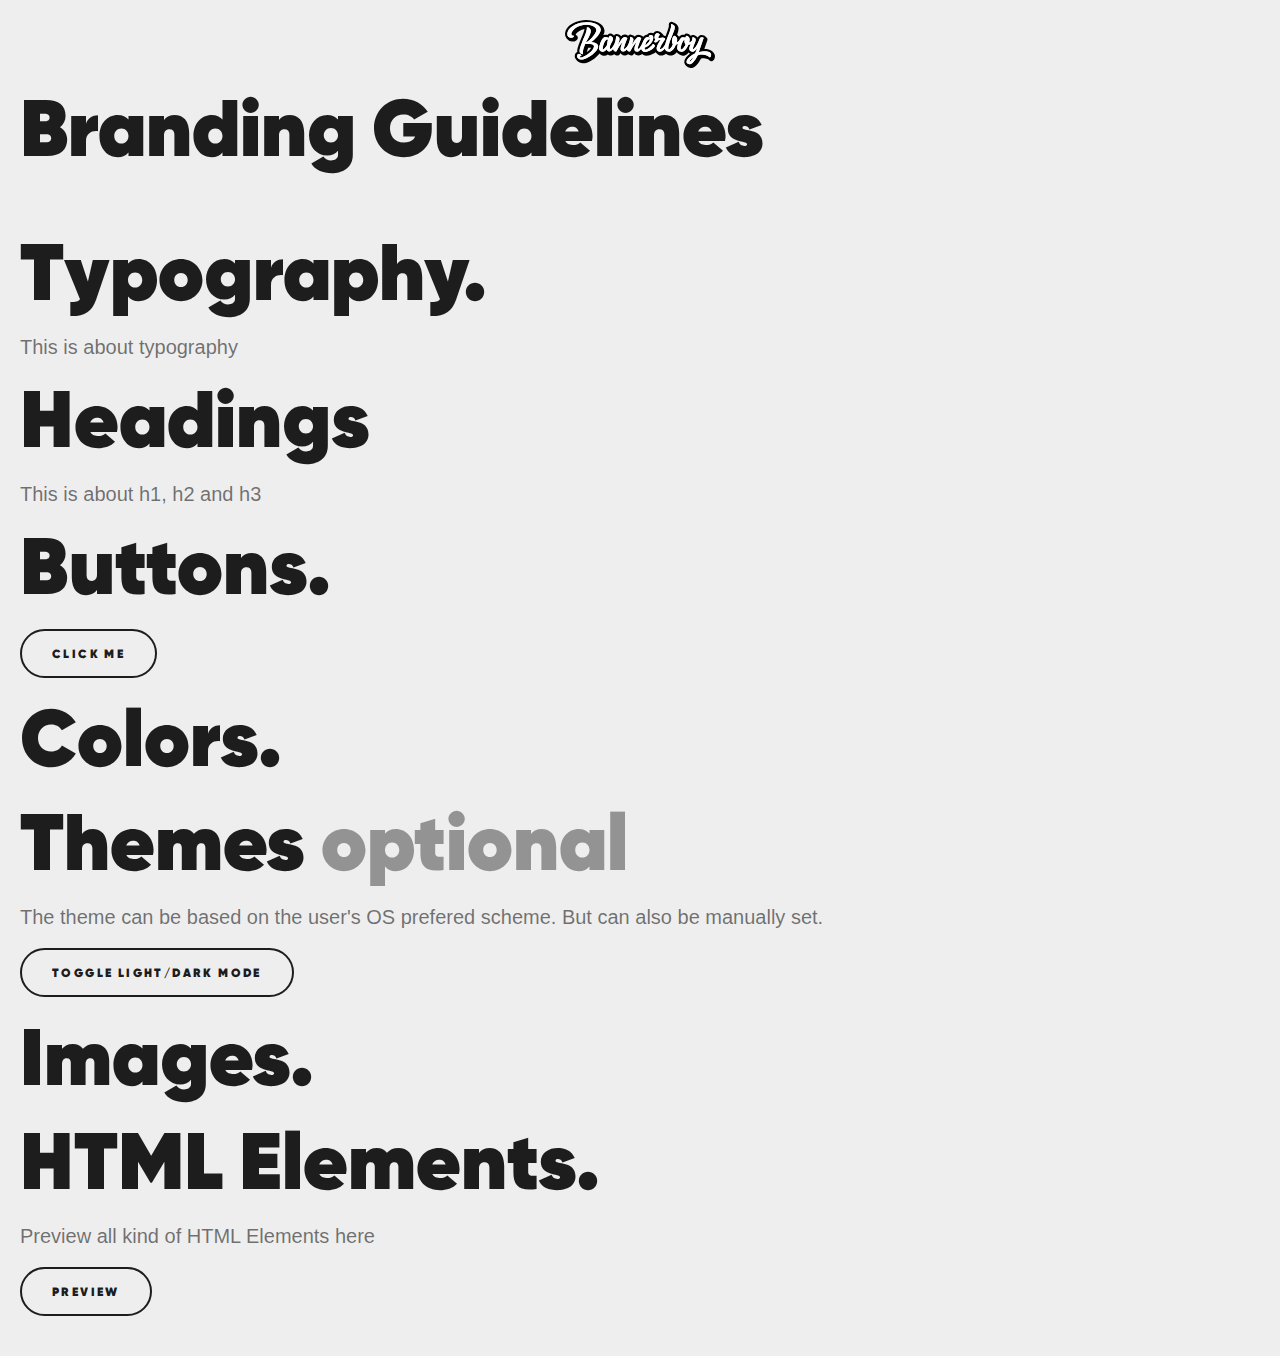
<file: index.html>
<!DOCTYPE html>
<html lang="en" dir="ltr">
  <head>
    <meta charset="utf-8">
    <title>Bannerboy Branding</title>
    <meta name="viewport" content="width=device-width, initial-scale=1.0">
    <link rel="stylesheet" href="bannerboy.css">
    <link rel="stylesheet" href="bannerboy.lightmode.css">
    <link rel="stylesheet" href="style.css">
  </head>
  <body>
    <header>
      <hgroup>
        <img src="img/bannerboy.svg" alt="Bannerboy Logo" width="150px">
        <h1>Branding Guidelines</h1>
      </hgroup>
    </header>
    <main>
      <section id="typography">
        <h2>Typography.</h2>
        <p>This is about typography</p>

        <h3>Headings</h3>
        <p>This is about h1, h2 and h3</p>
      </section>

      <section id="buttons">
        <h2>Buttons.</h2>
        <a href="#" class="button">Click me</a>
      </section>

      <section id="colors">
        <h2>Colors.</h2>
        <h3>Themes <small>optional</small></h3>
        <p>The theme can be based on the user's OS prefered scheme. But can also be manually set.</p>
        <a href="javascript:switchTheme();" class="button">Toggle light/dark mode</a>
      </section>

      <section id="images">
        <h2>Images.</h2>
      </section>

      <section id="buttons">
        <h2>HTML Elements.</h2>
        <p>Preview all kind of HTML Elements here</p>
        <a href="preview.html" class="button">Preview</a>
      </section>

      <script type="text/javascript" src="main.js"></script>
    </main>
  </body>
</html>
</file>
<file: bannerboy.css>
:root, html.darkmode {
  --background-color: #000000;
  --color-primary: #FFFFFF;
  --color: #FFFFFFB3;
  --color-disabled: #FFFFFF4D;

  --color-purple: #AA7FF2;
  --color-pink: #D291CF;
  --color-red: #E6515B;
  --color-yellow: #FBE470;
  --color-green: #6DD982;
  --color-turquoise: #72F6FD;
  --color-bannerboy-blue: #5FADD5;
  --color-dark-blue: #162B2F;
}

@font-face {
  font-family: 'gilroy';
  src: url('fonts/Gilroy-Heavy.woff2') format('woff2'),
    url('fonts/Gilroy-Heavy.woff') format('woff');
  font-weight: 900;
  font-style: normal;
  unicode-range: U+000-5FF;
  font-display: swap;
}

* {
  -webkit-font-smoothing: antialiased;
  -moz-osx-font-smoothing: grayscale;
}

html {
  color: var(--color);
  background-color: var(--background-color);
  font-size: 10px;
  font-family: 'Helvetica Neue', sans-serif;
  scroll-behavior: smooth;
}

body {
  font-size: 2rem;
  box-sizing: border-box;
  padding: 0;
  margin: 0;
  display: flex;
  flex-direction: column;
}

a {
  color: inherit;
}

h1, h2, h3 {
  font-family: gilroy, 'Helvetica Neue', sans-serif;
  color: var(--color-primary);
  font-weight: 900;
  font-size: 4rem;
  line-height: 1em;
  margin: 0 0 0.3em;
  white-space: pre-wrap;
  overflow-wrap: break-word;
  max-width: 100%;
}

h1 > small, h2 > small, h3 > small {
  font-size: 1em;
  color: var(--color-disabled);
}

h3 {
  font-size: 3rem;
}

button, a.button {
  cursor: pointer;
  color: var(--color-primary);
  font-size: 0.6em;
  text-transform: uppercase;
  text-decoration: none;
  font-family: gilroy, 'Helvetica Neue', sans-serif;
  line-height: 4em;
  letter-spacing: 0.2em;
  padding: 1.5rem 3rem;
  border-radius: 4rem;
  border: solid 0.2rem;
}

/* Tablets and wider */
@media (min-width: 768px) {
  h1, h2, h3 {
    font-size: 6rem;
  }
}

/* Desktop and wider */
@media (min-width: 1280px) {
  h1, h2, h3 {
    font-size: 8rem;
  }
}
</file>
<file: bannerboy.lightmode.css>
@media (prefers-color-scheme: light) {
  :root {
    --background-color: #EEEEEE;
    --color-primary: #000000E0;
    --color: #0000008A;
    --color-disabled: #00000061;
  }
}

html.lightmode {
  --background-color: #EEEEEE;
  --color-primary: #000000E0;
  --color: #0000008A;
  --color-disabled: #00000061;
}
</file>
<file: style.css>
header, main, footer {
  padding: 2rem;
}

section {
  margin-bottom: 2rem;
}

hgroup > img {
  margin: 0 auto 2rem;
  display: flex;
}
</file>
